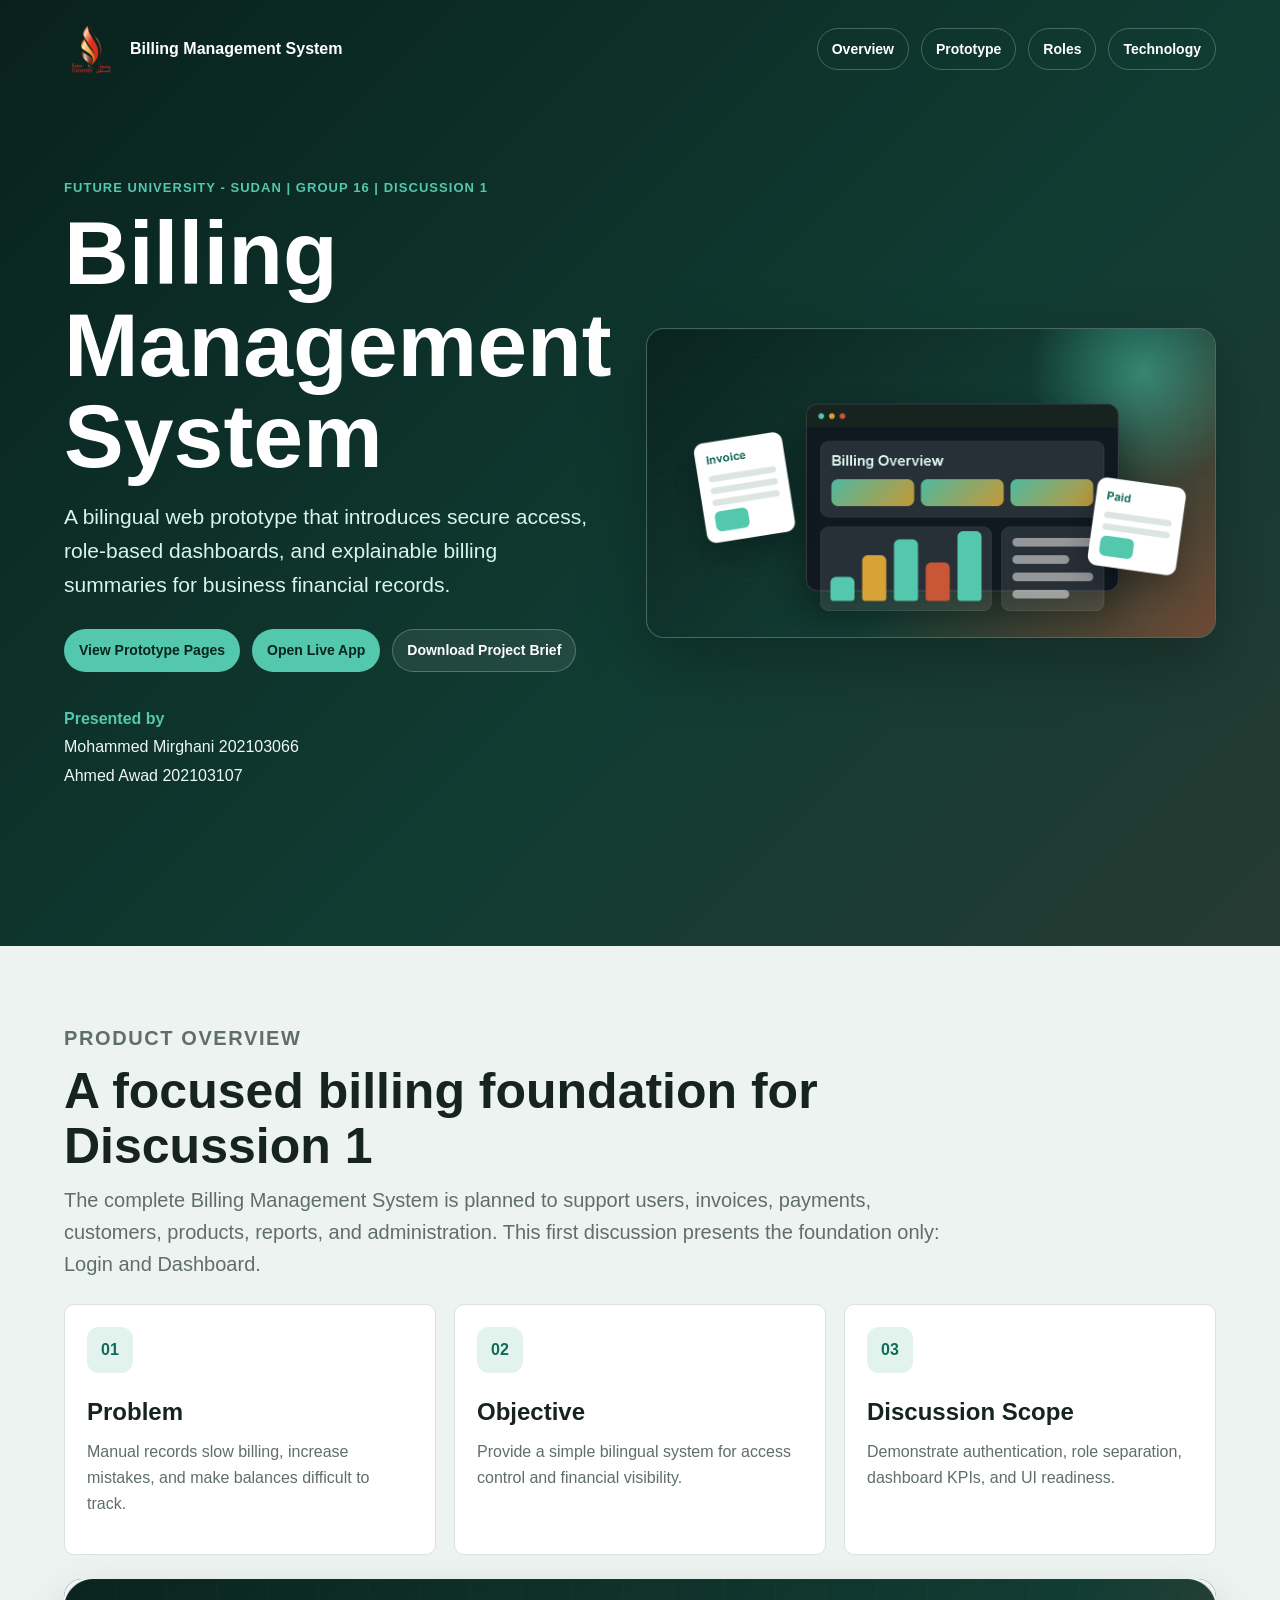
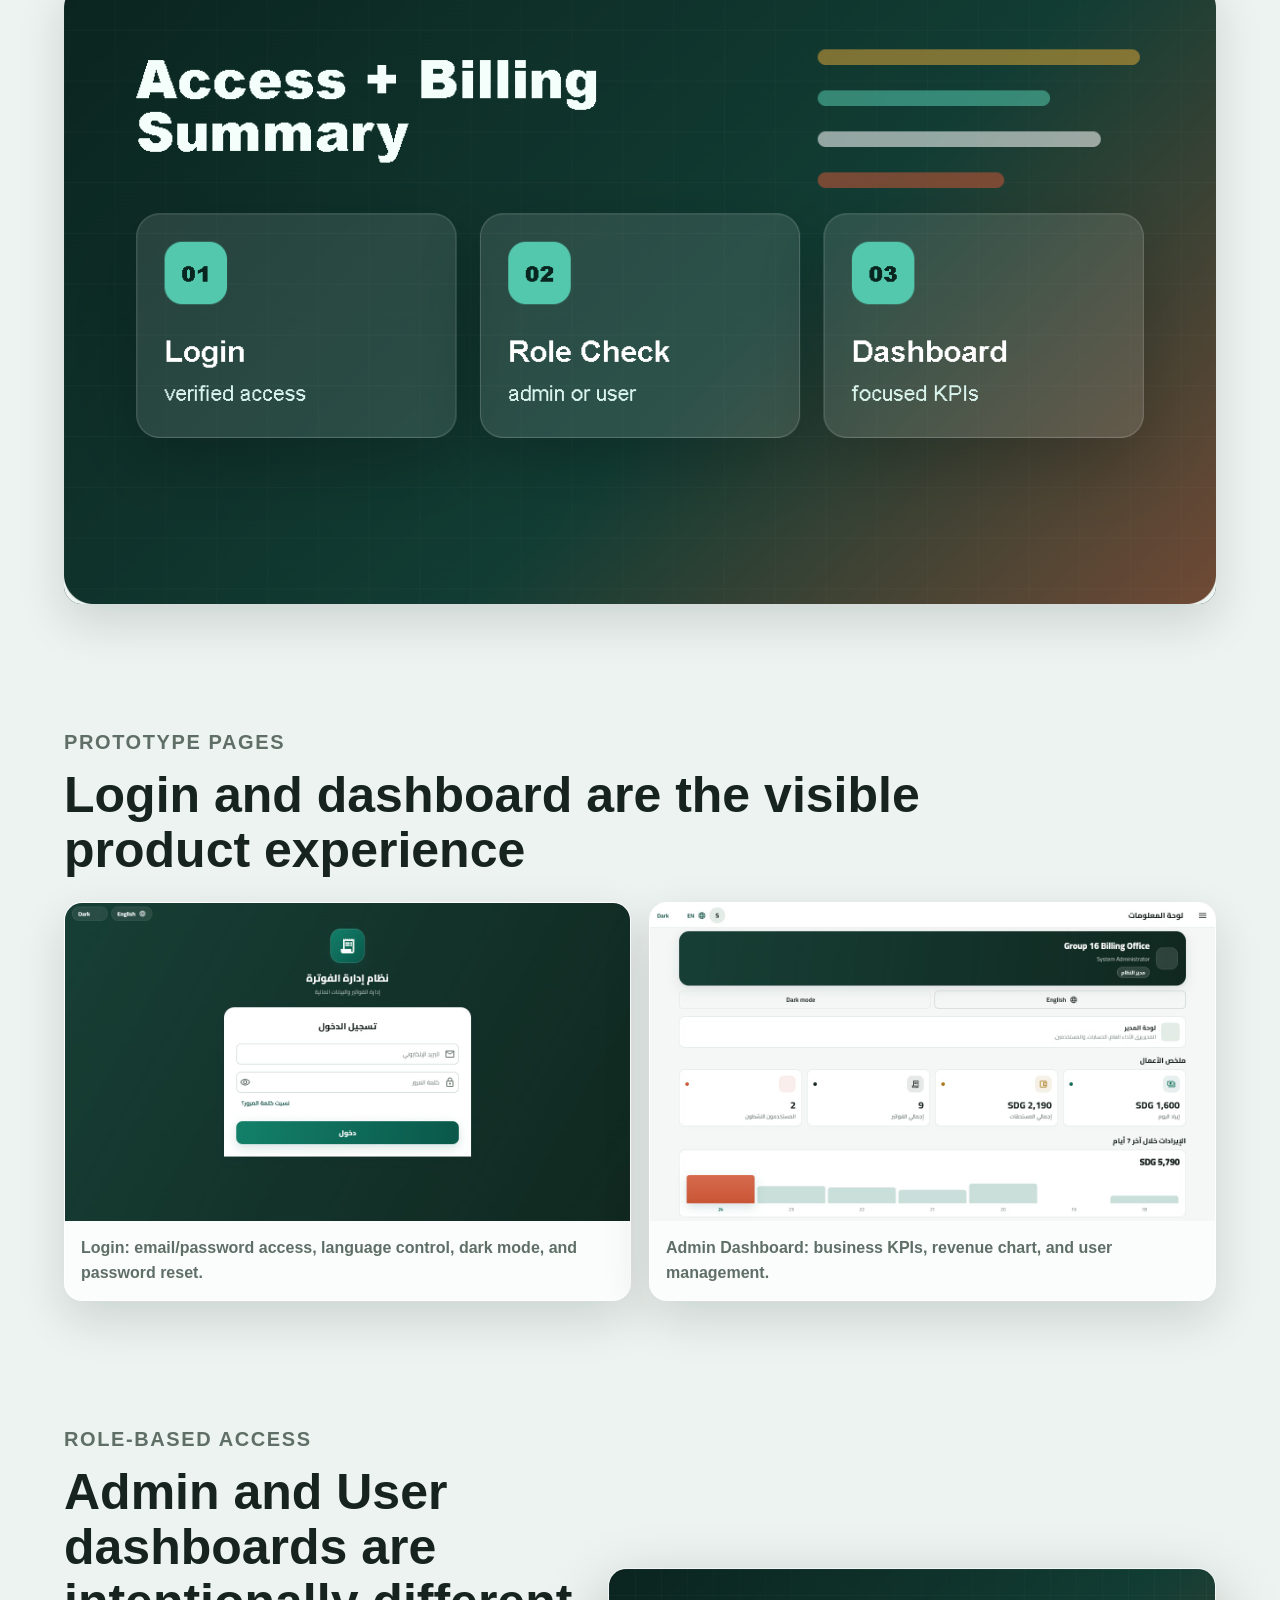
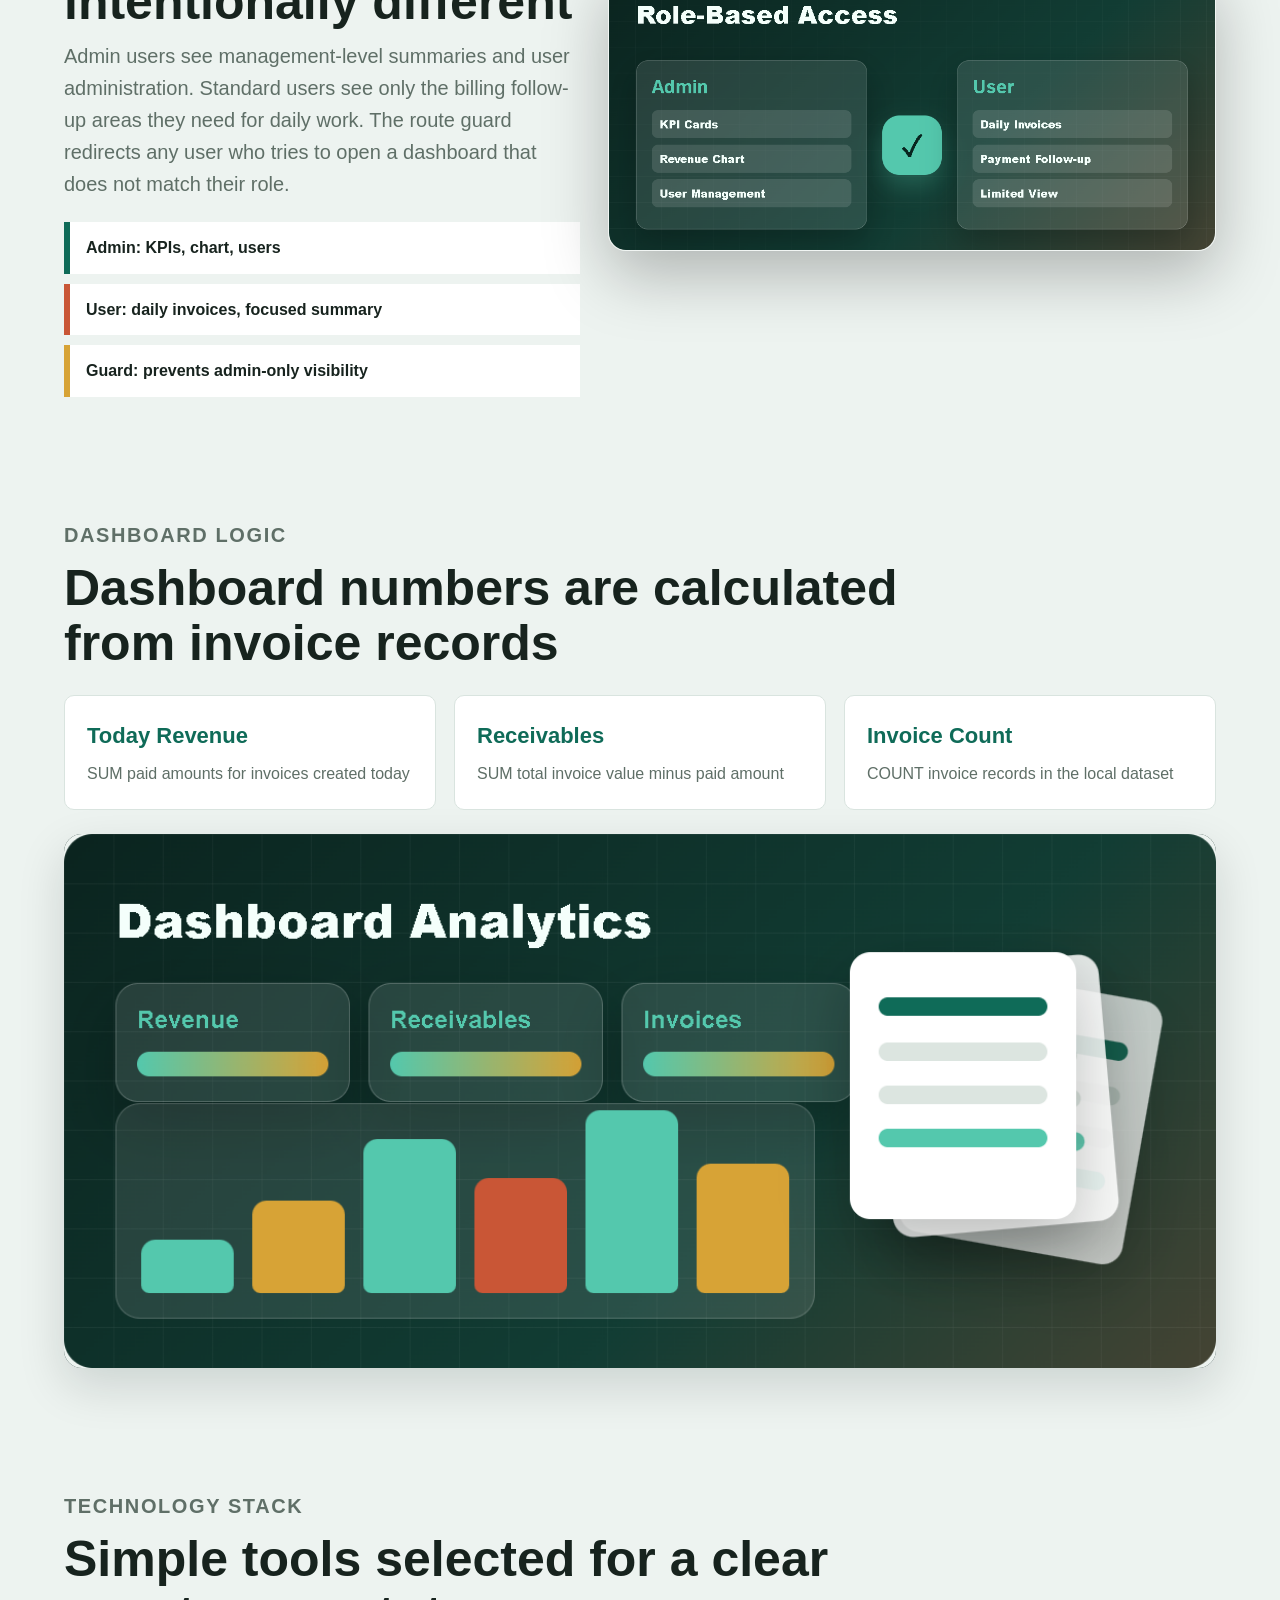
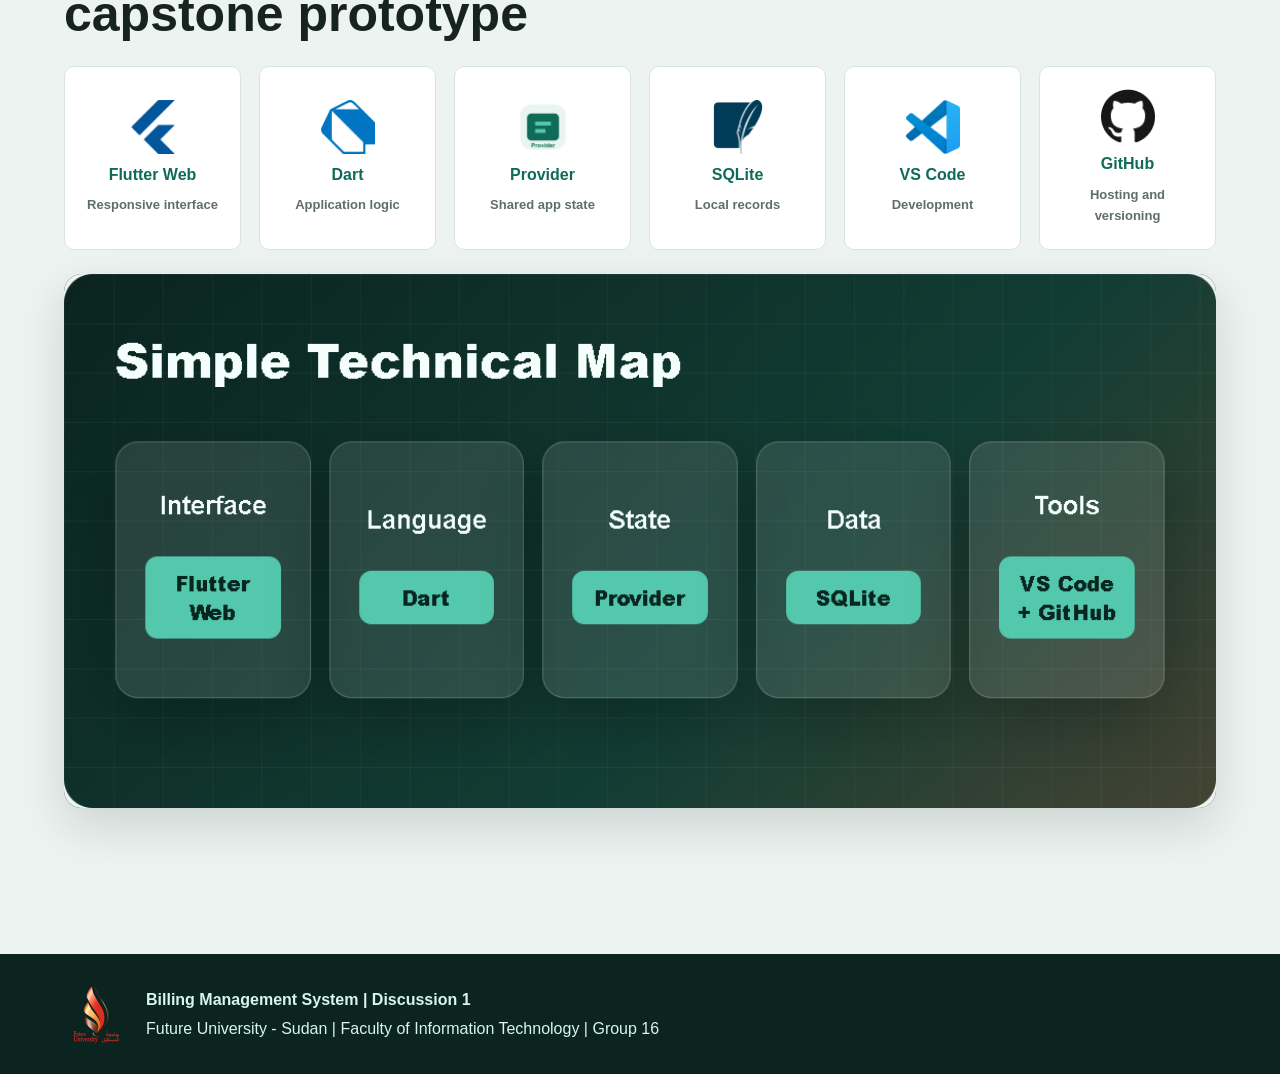
<file: index.html>
<!doctype html>
<html lang="en">
<head>
  <meta charset="utf-8" />
  <meta name="viewport" content="width=device-width, initial-scale=1" />
  <title>Billing Management System | Discussion 1</title>
  <meta name="description" content="Discussion 1 product presentation for the Billing Management System capstone project by Future University Group 16." />
  <link rel="stylesheet" href="style.css" />
</head>
<body>
  <header class="hero">
    <nav class="nav" aria-label="Main navigation">
      <a class="brand" href="#top">
        <img src="assets/future-university-logo.png" alt="Future University logo" />
        <span>Billing Management System</span>
      </a>
      <div class="nav-links">
        <a href="#overview">Overview</a>
        <a href="#prototype">Prototype</a>
        <a href="#roles">Roles</a>
        <a href="#technology">Technology</a>
      </div>
    </nav>

    <div id="top" class="hero-grid">
      <section class="hero-copy">
        <p class="eyebrow">Future University - Sudan | Group 16 | Discussion 1</p>
        <h1>Billing Management System</h1>
        <p>
          A bilingual web prototype that introduces secure access, role-based dashboards,
          and explainable billing summaries for business financial records.
        </p>
        <div class="hero-actions">
          <a class="button primary" href="#prototype">View Prototype Pages</a>
          <a class="button primary" href="app/">Open Live App</a>
          <a class="button ghost" href="assets/Discussion_1_Bilingual_Explanation.pdf" download>Download Project Brief</a>
        </div>
        <div class="team">
          <strong>Presented by</strong>
          <span>Mohammed Mirghani 202103066</span>
          <span>Ahmed Awad 202103107</span>
        </div>
      </section>
      <figure class="hero-visual">
        <img src="assets/modern-product-hero.png" alt="Modern billing dashboard product visual" />
      </figure>
    </div>
  </header>

  <main>
    <section id="overview" class="section">
      <div class="section-heading">
        <p class="eyebrow">Product Overview</p>
        <h2>A focused billing foundation for Discussion 1</h2>
        <p>
          The complete Billing Management System is planned to support users, invoices,
          payments, customers, products, reports, and administration. This first discussion
          presents the foundation only: Login and Dashboard.
        </p>
      </div>
      <div class="value-grid">
        <article>
          <span>01</span>
          <h3>Problem</h3>
          <p>Manual records slow billing, increase mistakes, and make balances difficult to track.</p>
        </article>
        <article>
          <span>02</span>
          <h3>Objective</h3>
          <p>Provide a simple bilingual system for access control and financial visibility.</p>
        </article>
        <article>
          <span>03</span>
          <h3>Discussion Scope</h3>
          <p>Demonstrate authentication, role separation, dashboard KPIs, and UI readiness.</p>
        </article>
      </div>
      <figure class="wide-illustration">
        <img src="assets/modern-billing-workflow.png" alt="Login, role check, and dashboard workflow illustration" />
      </figure>
    </section>

    <section id="prototype" class="section">
      <div class="section-heading">
        <p class="eyebrow">Prototype Pages</p>
        <h2>Login and dashboard are the visible product experience</h2>
      </div>
      <div class="screens">
        <figure class="screen-card">
          <img src="assets/login.png" alt="Billing Management System login page screenshot" />
          <figcaption>Login: email/password access, language control, dark mode, and password reset.</figcaption>
        </figure>
        <figure class="screen-card">
          <img src="assets/admin-dashboard.png" alt="Billing Management System admin dashboard screenshot" />
          <figcaption>Admin Dashboard: business KPIs, revenue chart, and user management.</figcaption>
        </figure>
      </div>
    </section>

    <section id="roles" class="section split">
      <div>
        <p class="eyebrow">Role-Based Access</p>
        <h2>Admin and User dashboards are intentionally different</h2>
        <p>
          Admin users see management-level summaries and user administration.
          Standard users see only the billing follow-up areas they need for daily work.
          The route guard redirects any user who tries to open a dashboard that does not match their role.
        </p>
        <div class="role-points">
          <span>Admin: KPIs, chart, users</span>
          <span>User: daily invoices, focused summary</span>
          <span>Guard: prevents admin-only visibility</span>
        </div>
      </div>
      <figure class="workflow">
        <img src="assets/role-access-illustration.png" alt="Admin and user role-based access illustration" />
      </figure>
    </section>

    <section class="section">
      <div class="section-heading">
        <p class="eyebrow">Dashboard Logic</p>
        <h2>Dashboard numbers are calculated from invoice records</h2>
      </div>
      <div class="metric-grid">
        <article>
          <strong>Today Revenue</strong>
          <span>SUM paid amounts for invoices created today</span>
        </article>
        <article>
          <strong>Receivables</strong>
          <span>SUM total invoice value minus paid amount</span>
        </article>
        <article>
          <strong>Invoice Count</strong>
          <span>COUNT invoice records in the local dataset</span>
        </article>
      </div>
      <figure class="wide-illustration">
        <img src="assets/analytics-kpi-illustration.png" alt="Dashboard analytics KPI illustration" />
      </figure>
    </section>

    <section id="technology" class="section">
      <div class="section-heading">
        <p class="eyebrow">Technology Stack</p>
        <h2>Simple tools selected for a clear capstone prototype</h2>
      </div>
      <div class="tech-grid">
        <article>
          <img src="assets/flutter.png" alt="Flutter logo" />
          <strong>Flutter Web</strong>
          <span>Responsive interface</span>
        </article>
        <article>
          <img src="assets/dart.png" alt="Dart logo" />
          <strong>Dart</strong>
          <span>Application logic</span>
        </article>
        <article>
          <img src="assets/provider.png" alt="Provider symbol" />
          <strong>Provider</strong>
          <span>Shared app state</span>
        </article>
        <article>
          <img src="assets/sqlite.png" alt="SQLite logo" />
          <strong>SQLite</strong>
          <span>Local records</span>
        </article>
        <article>
          <img src="assets/vscode.png" alt="Visual Studio Code logo" />
          <strong>VS Code</strong>
          <span>Development</span>
        </article>
        <article>
          <img src="assets/github.png" alt="GitHub logo" />
          <strong>GitHub</strong>
          <span>Hosting and versioning</span>
        </article>
      </div>
      <figure class="wide-illustration">
        <img src="assets/tech-stack-map.png" alt="Simple technical map illustration" />
      </figure>
    </section>
  </main>

  <footer class="footer">
    <img src="assets/future-university-logo.png" alt="Future University logo" />
    <div>
      <strong>Billing Management System | Discussion 1</strong>
      <span>Future University - Sudan | Faculty of Information Technology | Group 16</span>
    </div>
  </footer>
</body>
</html>
</file>
<file: style.css>
:root {
  --bg: #edf3f0;
  --surface: #ffffff;
  --ink: #17231e;
  --muted: #5f6f67;
  --line: #d9e4df;
  --teal: #0f6b58;
  --mint: #54c8ad;
  --clay: #c95636;
  --gold: #d7a336;
  --dark: #0b241f;
}

* {
  box-sizing: border-box;
}

html {
  scroll-behavior: smooth;
}

body {
  margin: 0;
  background: var(--bg);
  color: var(--ink);
  font-family: Arial, "Segoe UI", sans-serif;
  line-height: 1.6;
}

img {
  max-width: 100%;
}

.hero {
  min-height: 100vh;
  color: white;
  background: linear-gradient(135deg, #09211d 0%, #103c32 58%, #263a33 100%);
  padding: 22px clamp(18px, 5vw, 72px) 56px;
}

.nav {
  display: flex;
  align-items: center;
  justify-content: space-between;
  gap: 18px;
  flex-wrap: wrap;
}

.brand,
.nav-links {
  display: flex;
  align-items: center;
  gap: 12px;
}

.brand {
  color: inherit;
  text-decoration: none;
  font-weight: 800;
}

.brand img {
  width: 54px;
  height: 54px;
  object-fit: contain;
}

.nav-links {
  flex-wrap: wrap;
}

.nav-links a,
.button {
  color: inherit;
  text-decoration: none;
  border: 1px solid rgba(255, 255, 255, 0.24);
  border-radius: 999px;
  padding: 9px 14px;
  font-size: 14px;
  font-weight: 800;
}

.hero-grid {
  min-height: calc(100vh - 86px);
  display: grid;
  grid-template-columns: minmax(0, 0.92fr) minmax(360px, 1fr);
  gap: clamp(28px, 5vw, 58px);
  align-items: center;
}

.eyebrow {
  margin: 0 0 10px;
  color: var(--mint);
  font-size: 13px;
  font-weight: 900;
  letter-spacing: 0.08em;
  text-transform: uppercase;
}

h1,
h2,
h3,
p {
  margin-top: 0;
}

h1 {
  max-width: 800px;
  margin-bottom: 18px;
  font-size: clamp(48px, 7vw, 92px);
  line-height: 1.02;
}

h2 {
  margin-bottom: 10px;
  font-size: clamp(30px, 4vw, 50px);
  line-height: 1.1;
}

h3 {
  margin-bottom: 8px;
  font-size: 24px;
}

.hero-copy p:not(.eyebrow) {
  max-width: 690px;
  color: #d9f4ec;
  font-size: 21px;
}

.hero-actions {
  display: flex;
  gap: 12px;
  flex-wrap: wrap;
  margin-top: 28px;
}

.button.primary {
  background: var(--mint);
  color: #08251f;
  border-color: transparent;
}

.button.ghost {
  background: rgba(255, 255, 255, 0.08);
}

.team {
  display: grid;
  gap: 3px;
  margin-top: 34px;
  color: #eef8f5;
  font-size: 16px;
}

.team strong {
  color: var(--mint);
}

.hero-visual,
.screen-card,
.workflow {
  margin: 0;
  overflow: hidden;
  border: 1px solid rgba(255, 255, 255, 0.16);
  border-radius: 18px;
  background: rgba(255, 255, 255, 0.08);
  box-shadow: 0 24px 64px rgba(0, 0, 0, 0.26);
}

.hero-visual img,
.screen-card img,
.workflow img {
  display: block;
  width: 100%;
}

main {
  padding: 30px clamp(16px, 5vw, 72px) 70px;
}

.section {
  max-width: 1180px;
  margin: 0 auto 30px;
  padding: clamp(24px, 4vw, 46px) 0;
}

.section-heading {
  max-width: 880px;
  margin-bottom: 24px;
}

.section-heading p,
.split > div > p {
  color: var(--muted);
  font-size: 20px;
}

.value-grid,
.screens,
.metric-grid,
.tech-grid {
  display: grid;
  gap: 18px;
}

.value-grid {
  grid-template-columns: repeat(3, minmax(0, 1fr));
}

.value-grid article,
.metric-grid article,
.tech-grid article {
  padding: 22px;
  border: 1px solid var(--line);
  border-radius: 10px;
  background: var(--surface);
}

.value-grid span {
  display: inline-grid;
  place-items: center;
  width: 46px;
  height: 46px;
  margin-bottom: 20px;
  border-radius: 12px;
  background: #e2f3ee;
  color: var(--teal);
  font-weight: 900;
}

.value-grid p,
.metric-grid span,
figcaption {
  color: var(--muted);
}

.screens {
  grid-template-columns: 1fr 1fr;
}

.screen-card {
  background: var(--surface);
  box-shadow: 0 18px 48px rgba(10, 24, 20, 0.14);
}

.wide-illustration {
  margin: 24px 0 0;
  overflow: hidden;
  border-radius: 18px;
  background: var(--dark);
  box-shadow: 0 18px 48px rgba(10, 24, 20, 0.14);
}

.wide-illustration img {
  display: block;
  width: 100%;
}

figcaption {
  padding: 14px 16px;
  background: #fbfdfc;
  font-weight: 800;
}

.split {
  display: grid;
  grid-template-columns: minmax(0, 0.85fr) minmax(340px, 1fr);
  gap: 28px;
  align-items: center;
}

.role-points {
  display: grid;
  gap: 10px;
  margin-top: 22px;
}

.role-points span {
  display: block;
  padding: 13px 16px;
  border-left: 6px solid var(--teal);
  background: #ffffff;
  font-weight: 800;
}

.role-points span:nth-child(2) {
  border-left-color: var(--clay);
}

.role-points span:nth-child(3) {
  border-left-color: var(--gold);
}

.metric-grid {
  grid-template-columns: repeat(3, minmax(0, 1fr));
}

.metric-grid strong,
.metric-grid span {
  display: block;
}

.metric-grid strong {
  color: var(--teal);
  font-size: 22px;
}

.metric-grid span {
  margin-top: 8px;
}

.tech-grid {
  grid-template-columns: repeat(6, minmax(0, 1fr));
}

.tech-grid article {
  min-height: 172px;
  display: grid;
  align-content: center;
  justify-items: center;
  gap: 8px;
  text-align: center;
}

.tech-grid img {
  width: 54px;
  height: 54px;
  object-fit: contain;
}

.tech-grid strong {
  color: var(--teal);
  font-weight: 900;
}

.tech-grid span {
  color: var(--muted);
  font-size: 13px;
  font-weight: 700;
}

.footer {
  display: flex;
  align-items: center;
  gap: 18px;
  padding: 28px clamp(18px, 5vw, 72px);
  color: #d9f4ec;
  background: var(--dark);
}

.footer img {
  width: 64px;
  height: 64px;
  object-fit: contain;
}

.footer div {
  display: grid;
  gap: 3px;
}

@media (max-width: 900px) {
  .hero-grid,
  .split,
  .value-grid,
  .screens,
  .metric-grid,
  .tech-grid {
    grid-template-columns: 1fr;
  }

  .nav {
    align-items: flex-start;
  }

  .hero-grid {
    min-height: auto;
    padding-top: 56px;
  }

  h1 {
    font-size: 44px;
  }
}
</file>
